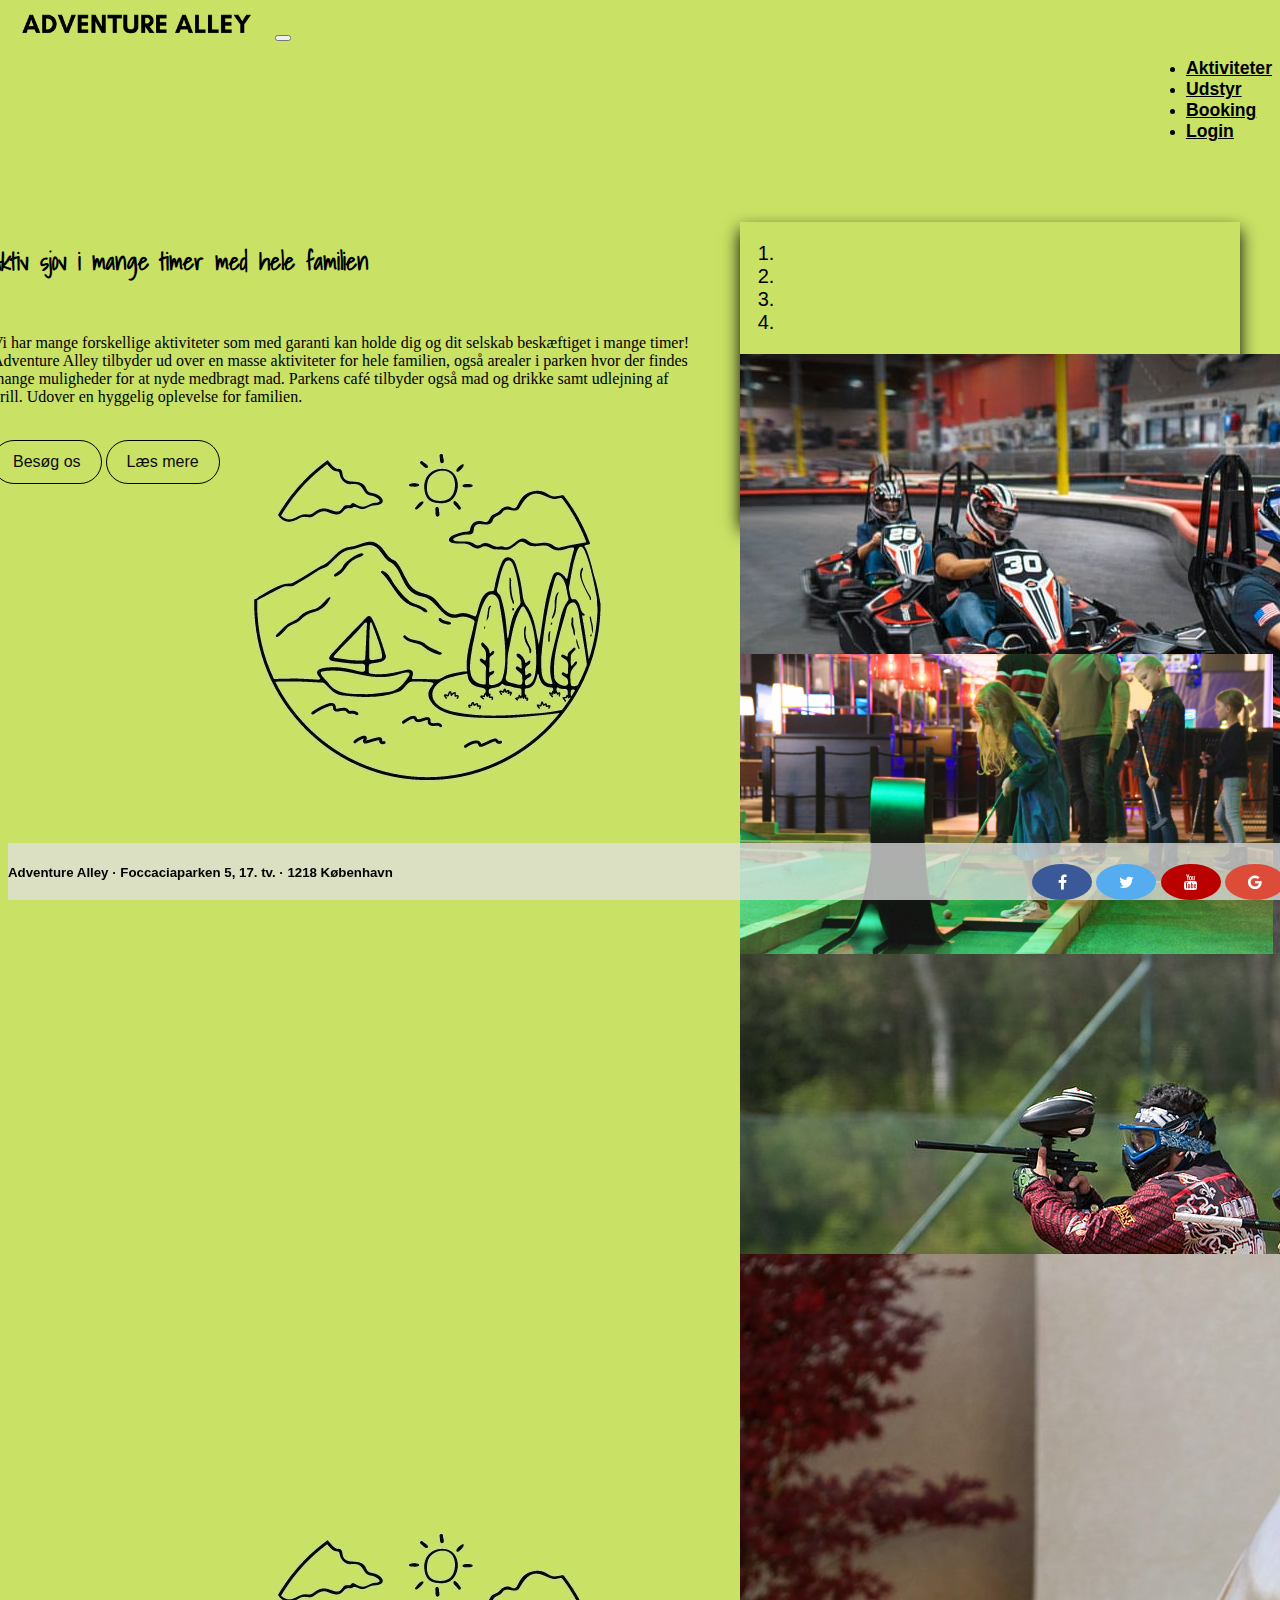
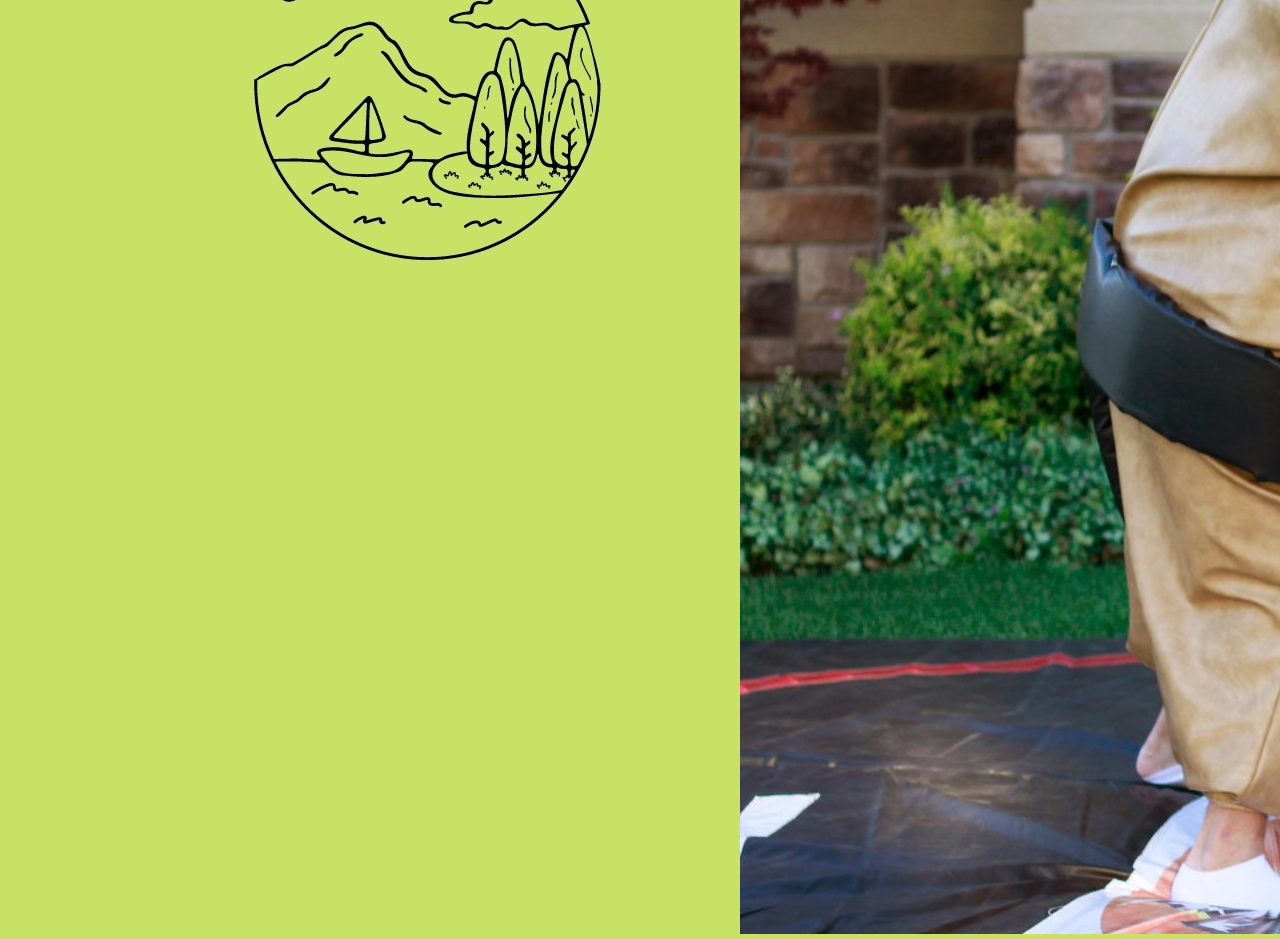
<file: index.html>
<!DOCTYPE html>
<html lang="en">

<head>
    <meta charset="UTF-8">
    <title>Index</title>
    <link rel="stylesheet" href="styles/index.css" />
    <link rel="stylesheet" href="https://cdn.jsdelivr.net/npm/bootstrap@4.6.2/dist/css/bootstrap.min.css"
        integrity="sha384-xOolHFLEh07PJGoPkLv1IbcEPTNtaed2xpHsD9ESMhqIYd0nLMwNLD69Npy4HI+N" crossorigin="anonymous">
    <link rel="stylesheet" href="https://cdnjs.cloudflare.com/ajax/libs/font-awesome/4.7.0/css/font-awesome.min.css">

    <script src="https://code.jquery.com/jquery-3.2.1.slim.min.js"
        integrity="sha384-KJ3o2DKtIkvYIK3UENzmM7KCkRr/rE9/Qpg6aAZGJwFDMVNA/GpGFF93hXpG5KkN"
        crossorigin="anonymous"></script>
    <script src="https://maxcdn.bootstrapcdn.com/bootstrap/4.0.0/js/bootstrap.min.js"
        integrity="sha384-JZR6Spejh4U02d8jOt6vLEHfe/JQGiRRSQQxSfFWpi1MquVdAyjUar5+76PVCmYl"
        crossorigin="anonymous"></script>
</head>

<body>

    <nav class="navbar navbar-expand-lg navbar-light">
        <a class="navbar-brand" href="#"><img class="adventure-logo" src="images/adventureLOGO.png" alt="logo"></a>
        <button class="navbar-toggler" type="button" data-toggle="collapse" data-target="#navbarToggler9"
            aria-controls="navbarToggler9" aria-expanded="false" aria-label="Toggle navigation">
            <span class="navbar-toggler-icon"></span>
        </button>
        <div class="collapse navbar-collapse" id="navbarToggler9">
            <ul class="navbar-nav">
                <li class="nav-item">
                    <a class="nav-link" href="/pages/aktiviteter/aktiviteter.html">Aktiviteter</a>
                </li>
                <li class="nav-item">
                    <a class="nav-link" href="#">Udstyr</a>
                </li>
                <li class="nav-item">
                    <a class="nav-link" href="/pages/booking/booking.html">Booking</a>
                </li>
                <li class="nav-item">
                    <a class="nav-link" href="/pages/login/login.html">Login</a>
                </li>
            </ul>
        </div>
    </nav>

    <div class="index-side ">
        <div class="index-text">
            <h2>Aktiv sjov i mange timer med hele familien</h2><br>
            <p>Vi har mange forskellige aktiviteter som med garanti kan holde dig og dit selskab beskæftiget i mange
                timer! Adventure Alley tilbyder ud over en masse aktiviteter for hele familien, også arealer i parken
                hvor der findes mange muligheder for at nyde medbragt mad. Parkens café tilbyder også mad og drikke
                samt udlejning af grill. Udover en hyggelig oplevelse for familien.</p><br>
            <button type="button" class="tekst-knap" data-bs-container="body" data-bs-toggle="popover"
                data-bs-placement="bottom" data-bs-html="true"
                data-bs-content="<strong>Find os her:</strong><br />Foccaciaparken 5, 17. tv<br />1218 København<br /> Danmark<br /><br /><strong>Åbningstider:</strong><br />Mandag-Søndag: 10-22<br />">Besøg
                os</button>
            <button type="button" class="tekst-knap" data-bs-container="body" data-bs-toggle="popover"
                data-bs-placement="right" data-bs-html="true"
                data-bs-content="<strong>Adventure Alley</strong> er en aktivitetspark centreret i hjertet af København. Parken åbnede i 1741 hvilket gør Adventure Alley til verdens ældste underholdnings venue. Folk tror som regel at det er Bakken i Klampenborg, som er verdens ældste, men fuck dem. Det er os. Vi vinder.   ">Læs
                mere</button>
        </div>

        <div class="index-carousel">
            <div id="carouselExampleIndicators" class="carousel slide" data-ride="carousel">
                <ol class="carousel-indicators">
                    <li data-target="#carouselExampleIndicators" data-slide-to="0" class="active"></li>
                    <li data-target="#carouselExampleIndicators" data-slide-to="1"></li>
                    <li data-target="#carouselExampleIndicators" data-slide-to="2"></li>
                    <li data-target="#carouselExampleIndicators" data-slide-to="3"></li>
                </ol>

                <div class="carousel-inner">
                    <div class="carousel-item active">
                        <img src="images/gokort2.jpg" class="d-block w-100" alt="Gocart">
                    </div>
                    <div class="carousel-item">
                        <img src="images/MiniGolf2.jpg" class="minigolf d-block w-100" alt="Minigolf">
                    </div>
                    <div class="carousel-item">
                        <img src="images/PaintBall2.jpg" class="d-block w-100" alt="Paintball">
                        <a href="/pages/booking/booking.html" class="btn book-btn" type="button">Book &#8594;</a>
                    </div>
                    <div class="carousel-item">
                        <img src="images/sumo_suits.jpg" class="d-block w-100" alt="Sumo">
                    </div>
                </div>

                <a class="carousel-control-prev" type="button" data-target="#carouselExampleIndicators"
                    data-slide="prev">
                    <span class="carousel-control-prev-icon" aria-hidden="true"></span>
                    <span class="sr-only">Previous</span>
                </a>
                <a class="carousel-control-next" type="button" data-target="#carouselExampleIndicators"
                    data-slide="next">
                    <span class="carousel-control-next-icon" aria-hidden="true"></span>
                    <span class="sr-only">Next</span>
                </a>
            </div>
        </div>
    </div>
    <script src="https://cdn.jsdelivr.net/npm/bootstrap@5.0.2/dist/js/bootstrap.bundle.min.js"
        integrity="sha384-MrcW6ZMFYlzcLA8Nl+NtUVF0sA7MsXsP1UyJoMp4YLEuNSfAP+JcXn/tWtIaxVXM"
        crossorigin="anonymous"></script>
</body>

<script src="index.js" type="module"></script>

<footer class="footer mt-auto py-3">

    <div class="container">

        <div class="footer-text">
            <h5 class="text-muted">Adventure Alley &#xb7; Foccaciaparken 5, 17. tv. &#xb7; 1218 København</h5>
        </div>
        <div class="footer-socials">
            <a href="#" class="fa fa-facebook"></a>
            <a href="#" class="fa fa-twitter"></a>
            <a href="#" class="fa fa-youtube"></a>
            <a href="#" class="fa fa-google"></a>
            <a href="#" class="fa fa-instagram"></a>
        </div>

    </div>

</footer>

</html>
</file>
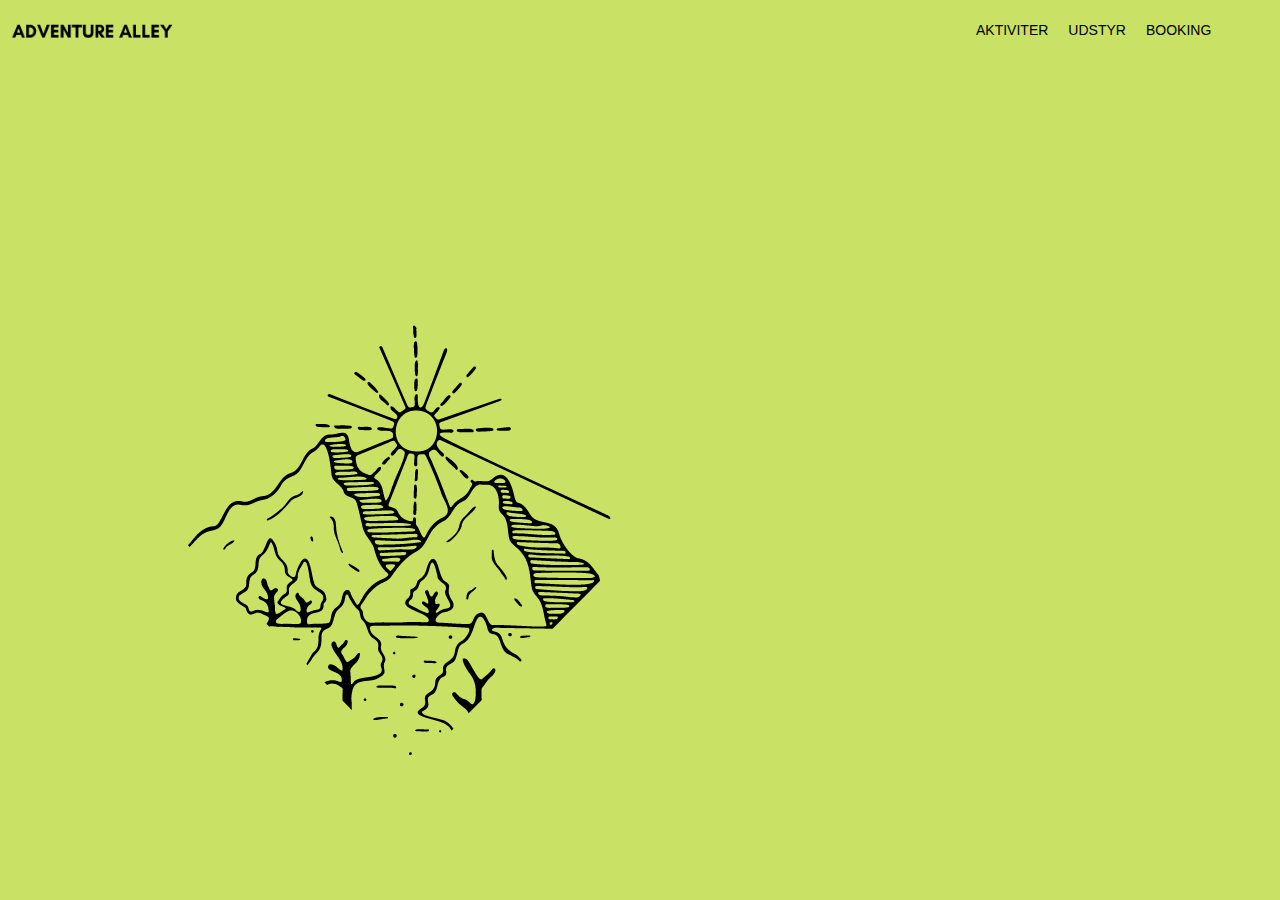
<file: booking.html>
<!DOCTYPE html>
<html lang="en">
<head>
    <meta charset="UTF-8">
    <title>Index</title>
    <link rel="stylesheet" th:href="@{index.css}" href="index.css"/>
    <link rel="stylesheet" href="https://cdn.jsdelivr.net/npm/bootstrap@4.5.3/dist/css/bootstrap.min.css"
          integrity="sha384-TX8t27EcRE3e/ihU7zmQxVncDAy5uIKz4rEkgIXeMed4M0jlfIDPvg6uqKI2xXr2" crossorigin="anonymous">
</head>
<body>
    <div class="container">
        <div class="logo">
            <a href="index.html"><img src="images/adventureLOGO.png" alt="logo"></a>
        </div>
    <div class="navbar">
    
    <div class="icon-bar" onclick="Show()">
        <i></i>
        <i></i>
        <i></i>
    </div>
    
    <ul id="nav-lists">
        <li class="close"><span onclick="Hide()">×</span></li>
        <li><a href="#">Aktiviter</a></li>
        <li><a href="#">Udstyr</a></li>
        <li><a href="booking.html">Booking</a></li>
    </ul>
    
    </div>
    </div>

    </body>
    </html>
</body>
</html>
</file>
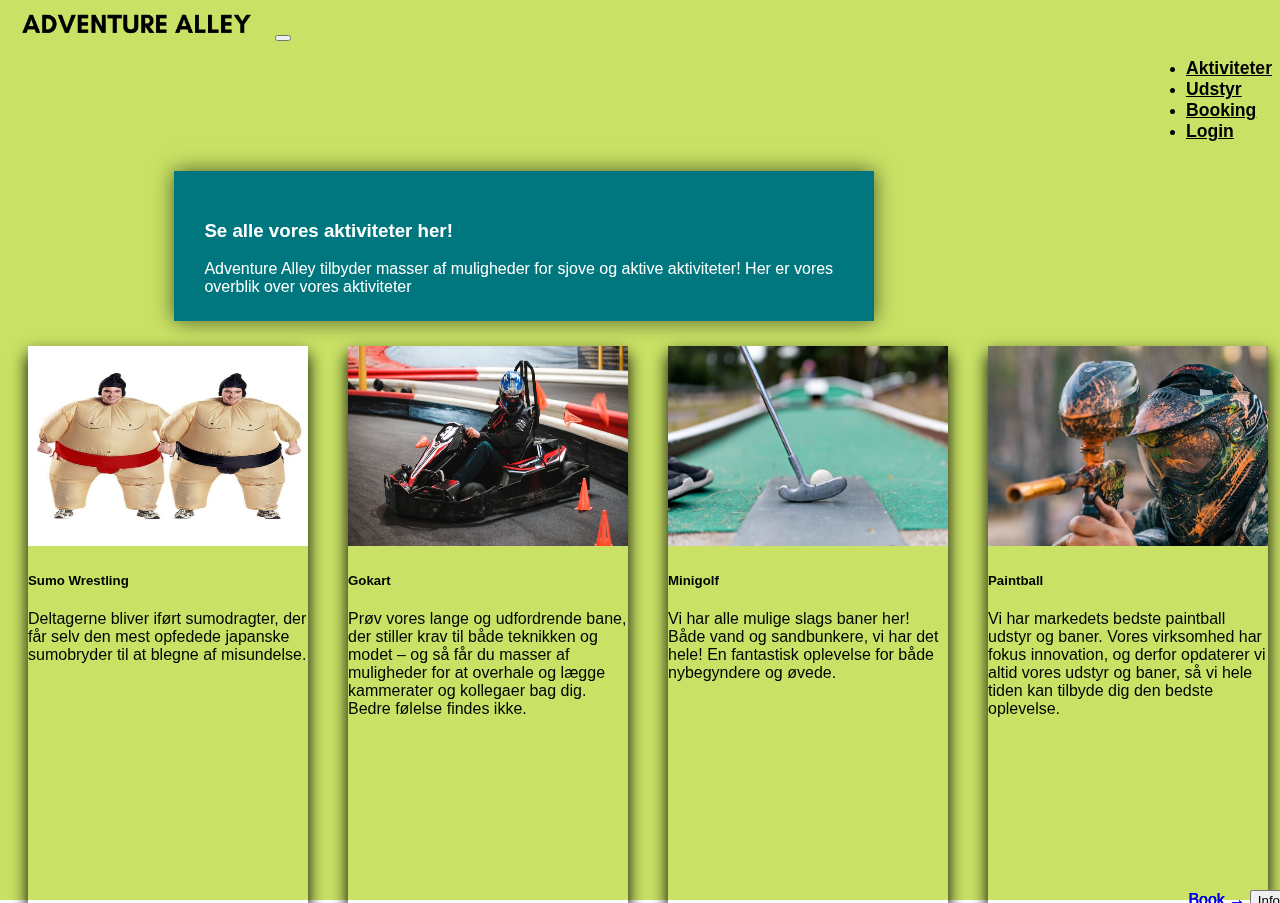
<file: pages/aktiviteter/aktiviteter.html>
<!DOCTYPE html>
<html lang="en">

<head>
    <meta charset="UTF-8">
    <title>Index</title>
    <link rel="stylesheet" href="../../styles/aktiviteter.css" />
    <link rel="stylesheet" href="https://cdn.jsdelivr.net/npm/bootstrap@4.5.3/dist/css/bootstrap.min.css"
        integrity="sha384-TX8t27EcRE3e/ihU7zmQxVncDAy5uIKz4rEkgIXeMed4M0jlfIDPvg6uqKI2xXr2" crossorigin="anonymous">

</head>

<body>

    <nav class="navbar navbar-expand-lg navbar-light">
        <a class="navbar-brand" href="/index.html"><img class="adventure-logo" src="../../images/adventureLOGO.png"
                alt="logo"></a>
        <button class="navbar-toggler" type="button" data-toggle="collapse" data-target="#navbarToggler9"
            aria-controls="navbarToggler9" aria-expanded="false" aria-label="Toggle navigation">
            <span class="navbar-toggler-icon"></span>
        </button>
        <div class="collapse navbar-collapse" id="navbarToggler9">
            <ul class="navbar-nav">
                <li class="nav-item">
                    <a class="nav-link" href="/pages/aktiviteter/aktiviteter.html">Aktiviteter</a>
                </li>
                <li class="nav-item">
                    <a class="nav-link" href="#">Udstyr</a>
                </li>
                <li class="nav-item">
                    <a class="nav-link" href="/pages/booking/booking.html">Booking</a>
                </li>
                <li class="nav-item">
                    <a class="nav-link" href="/pages/login/login.html">Login</a>
                </li>
            </ul>
        </div>
    </nav>

    <div class="infostuff">
        <h3>Se alle vores aktiviteter her!</h3>
        <p>Adventure Alley tilbyder masser af muligheder for sjove og aktive aktiviteter! Her er vores overblik over
            vores aktiviteter</p>
    </div>

    <div class="card-container row">
        <div class="card" style="width: 18rem;">
            <img src="../../images/Sumo.jpeg" class="card-img-top" alt="...">
            <div class="card-body">
                <h5 class="card-title">Sumo Wrestling</h5>
                <p class="card-text">Deltagerne bliver iført sumodragter, der får selv den mest opfedede japanske
                    sumobryder til at blegne af misundelse.
                </p>
                <div class="card-btn">
                    <a href="/pages/booking/booking.html" class="btn book-btn">Book &#8594;</a>
                    <button type="button" class="btn info-btn" data-bs-container="body" data-bs-toggle="popover"
                        data-bs-placement="top" data-bs-html="true"
                        data-bs-content="<strong>Minimum age: </strong>15 years old<br /> <strong>Minimum height: </strong>140 cm<br /><br /><strong>Pris:</strong> 150 kr/time">
                        Info
                    </button>
                </div>
            </div>
        </div>

        <div class="card" style="width: 18rem;">
            <img src="../../images/GoKart.jpg" class="card-img-top" alt="...">
            <div class="card-body">
                <h5 class="card-title">Gokart</h5>
                <p class="card-text">Prøv vores lange og udfordrende
                    bane, der stiller krav til både teknikken og modet – og så får du masser af muligheder for at
                    overhale og lægge kammerater og kollegaer bag dig. Bedre følelse findes ikke.</p>
                <div class="card-btn">
                    <a href="/pages/booking/booking.html" class="btn book-btn">Book &#8594;</a>
                    <button type="button" class="btn info-btn" data-bs-container="body" data-bs-toggle="popover"
                        data-bs-placement="top" data-bs-html="true"
                        data-bs-content="<strong>Krav er baseret på sværheden af banerne</strong><br /><br /><strong>Minimum age: </strong>16 years old<br /> <strong>Minimum height: </strong>135 cm<br /><br /><strong>Pris:</strong> 425 kr/time">
                        Info
                    </button>
                </div>
            </div>
        </div>

        <div class="card" style="width: 18rem;">
            <img src="../../images/MiniGolf.jpg" class="card-img-top" alt="...">
            <div class="card-body">
                <h5 class="card-title">Minigolf</h5>
                <p class="card-text">Vi har alle mulige slags baner her! Både vand og sandbunkere, vi har det hele! En
                    fantastisk oplevelse for både nybegyndere og øvede.</p>
                <div class="card-btn">
                    <a href="/pages/booking/booking.html" class="btn book-btn">Book &#8594;</a>
                    <button type="button" class="btn info-btn" data-bs-container="body" data-bs-toggle="popover"
                        data-bs-placement="top" data-bs-html="true"
                        data-bs-content="<strong>Minimum age: </strong>7 years old<br /> <strong>Minimum height: </strong>114 cm<br /><br /><strong>Pris: </strong> 115 kr/omgang">
                        Info
                    </button>
                </div>
            </div>
        </div>

        <div class="card" style="width: 18rem;">
            <img src="../../images/PaintBall.jpeg" class="card-img-top" alt="...">
            <div class="card-body">
                <h5 class="card-title">Paintball</h5>
                <p class="card-text">Vi har markedets bedste paintball udstyr og baner. Vores virksomhed har fokus
                    innovation, og derfor opdaterer vi altid vores udstyr og baner, så vi hele tiden kan tilbyde dig den
                    bedste oplevelse. </p>
                <div class="card-btn">
                    <a href="/pages/booking/booking.html" class="btn book-btn">Book &#8594;</a>
                    <button type="button" class="btn info-btn" data-bs-container="body" data-bs-toggle="popover"
                        data-bs-placement="top" data-bs-html="true"
                        data-bs-content="<strong>Minimum age: </strong>18 years old<br /> <strong>Minimum height: </strong>145 cm<br /><br /><strong>Pris: </strong>500 kr/time">
                        Info
                    </button>
                </div>
            </div>
        </div>
    </div>
    <script src="https://cdn.jsdelivr.net/npm/bootstrap@5.0.2/dist/js/bootstrap.bundle.min.js"
        integrity="sha384-MrcW6ZMFYlzcLA8Nl+NtUVF0sA7MsXsP1UyJoMp4YLEuNSfAP+JcXn/tWtIaxVXM"
        crossorigin="anonymous"></script>
</body>
<script src="./aktiviteter.js" type="module"></script>

</html>
</file>
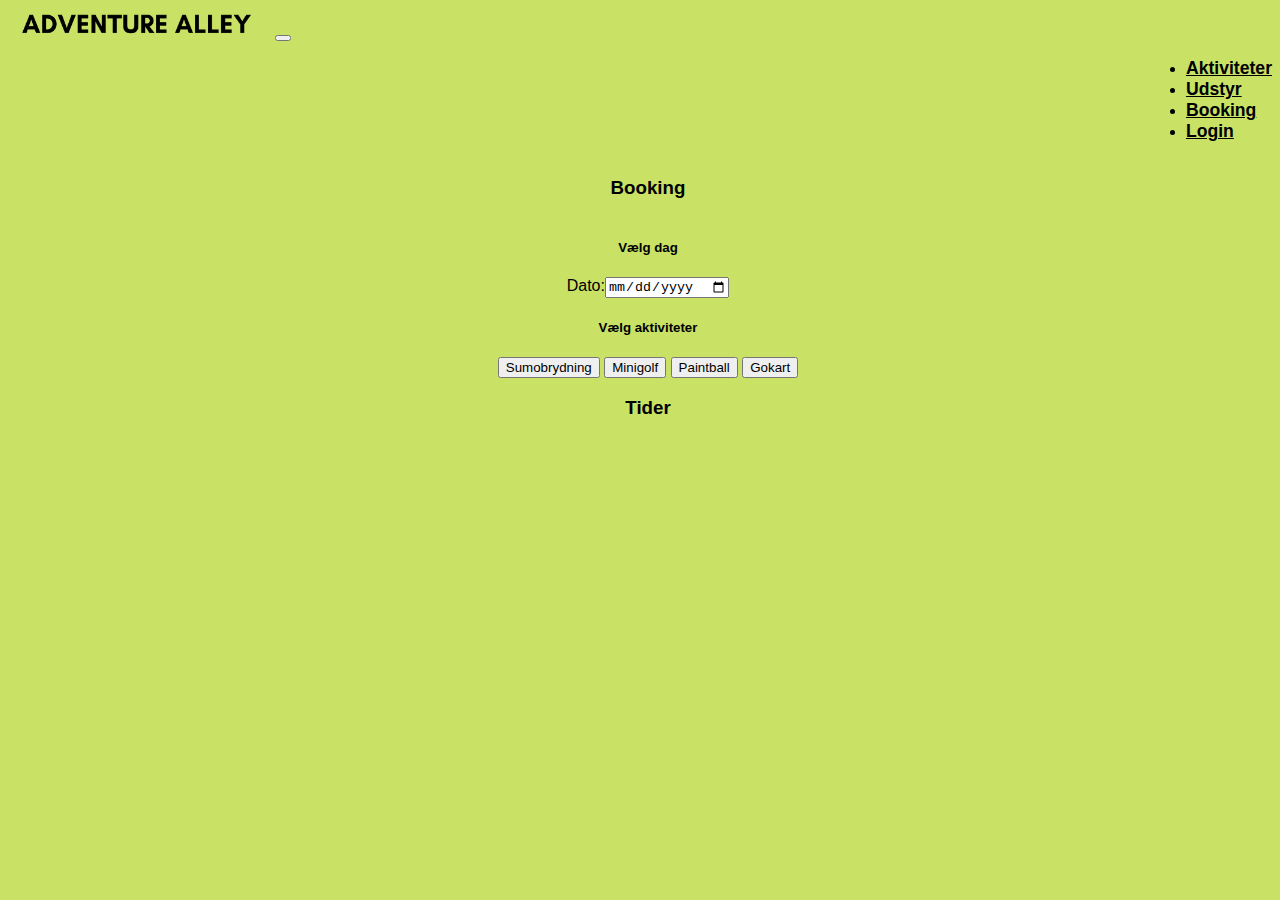
<file: pages/booking/booking.html>
<!DOCTYPE html>
<html lang="en">

<head>
    <meta charset="UTF-8">
    <meta http-equiv="X-UA-Compatible" content="IE=edge">
    <meta name="viewport" content="width=device-width, initial-scale=1.0">
    <title>Document</title>
    <link rel="stylesheet" href="../../styles/booking.css">
    <link href="https://cdn.jsdelivr.net/npm/bootstrap@5.2.2/dist/css/bootstrap.min.css" rel="stylesheet" integrity="sha384-Zenh87qX5JnK2Jl0vWa8Ck2rdkQ2Bzep5IDxbcnCeuOxjzrPF/et3URy9Bv1WTRi" crossorigin="anonymous">
</head>

<body>
    
    <nav class="navbar navbar-expand-lg navbar-light">
        <a class="navbar-brand" href="#"><img class="adventure-logo" src="../../images/adventureLOGO.png" alt="logo"></a>
        <button class="navbar-toggler" type="button" data-toggle="collapse" data-target="#navbarToggler9"
            aria-controls="navbarToggler9" aria-expanded="false" aria-label="Toggle navigation">
            <span class="navbar-toggler-icon"></span>
        </button>
        <div class="collapse navbar-collapse" id="navbarToggler9">
            <ul class="navbar-nav">
                <li class="nav-item">
                    <a class="nav-link" href="/pages/aktiviteter/aktiviteter.html">Aktiviteter</a>
                </li>
                <li class="nav-item">
                    <a class="nav-link" href="#">Udstyr</a>
                </li>
                <li class="nav-item">
                    <a class="nav-link" href="/pages/booking/booking.html">Booking</a>
                </li>
                <li class="nav-item">
                    <a class="nav-link" href="/pages/login/login.html">Login</a>
                </li>
            </ul>
        </div>
    </nav>

    <div id="div-everything">
        <h3>Booking</h3>

        <div>
            <h5 class="centrer">Vælg dag</h5>
            <div><label for="input-date">Dato:</label><input type="date" placeholder="dd-mm-yyyy" id="input-date"></div>
        </div>

        <div>
            <h5 class="centrer">Vælg aktiviteter</h5>
            <div id="activities">
                <button id="btn-activity-sumo" value="sumo">Sumobrydning</button>
                <button id="btn-activity-minigolf" value="minigolf">Minigolf</button>
                <button id="btn-activity-paintball" value="paintball">Paintball</button>
                <button id="btn-activity-gokart" value="gokart">Gokart</button>
            </div>
        </div>

        <div>
            <h3 class="centrer">Tider</h3>
            
            <div id="outer">
                <p id="10" class="my-div">10:00 - 11:00</p>
                <p id="11" class="my-div">11:00 - 12:00</p>
                <p id="12" class="my-div">12:00 - 13:00</p>
                <p id="13" class="my-div">13:00 - 14:00</p>
                <p id="14" class="my-div">14:00 - 15:00</p>
                <p id="15" class="my-div">15:00 - 16:00</p>
                <p id="16" class="my-div">16:00 - 17:00</p>
                <p id="17" class="my-div">17:00 - 18:00</p>
                <p id="18" class="my-div">18:00 - 19:00</p>
                <p id="19" class="my-div">19:00 - 20:00</p>
                <p id="20" class="my-div">20:00 - 21:00</p>
                <p id="21" class="my-div">21:00 - 22:00</p>
            </div>

        </div>
        <div class="loginPopup">
            <div class="formPopup" id="popupForm">
                <form class="formContainer">
                    <h4>Reserver tid</h4>
                    <h6 id="reservation-activity"></h6>

                
                    <input type="text" id="custName" placeholder="Dit navn" name="custName" required>
                    
                   
                    <input type="text" id="custEmail" placeholder="Din email" name="custEmail" required>

                    
                    <input type="text" id="custPhone" placeholder="Dit telefonnummer" name="custPhone" required>
                    
                    
                    <input type="text" id="custParticipants" placeholder="Antal deltagere" name="custParticipants" required>
                    
                    
                    <h6>For firmakunder:</h6>

                
                    <input type="text" id="compName" placeholder="Jeres firmanavn" name="compName" required>
                    
                    
                    <input type="text" id="compCVR" placeholder="Firmaets CVR" name="compCVR" required>
                    
                    <p class="error-msg" id="error-msg"></p>
                    <button type="button" class="btn" id="submitReservation">Reserver</button>
                    <button type="button" id="btn-close-form" class="btn cancel">Close</button>
                </form>
            </div>
            <script src="./booking.js" type="module"></script>
</body>

</html>
</file>
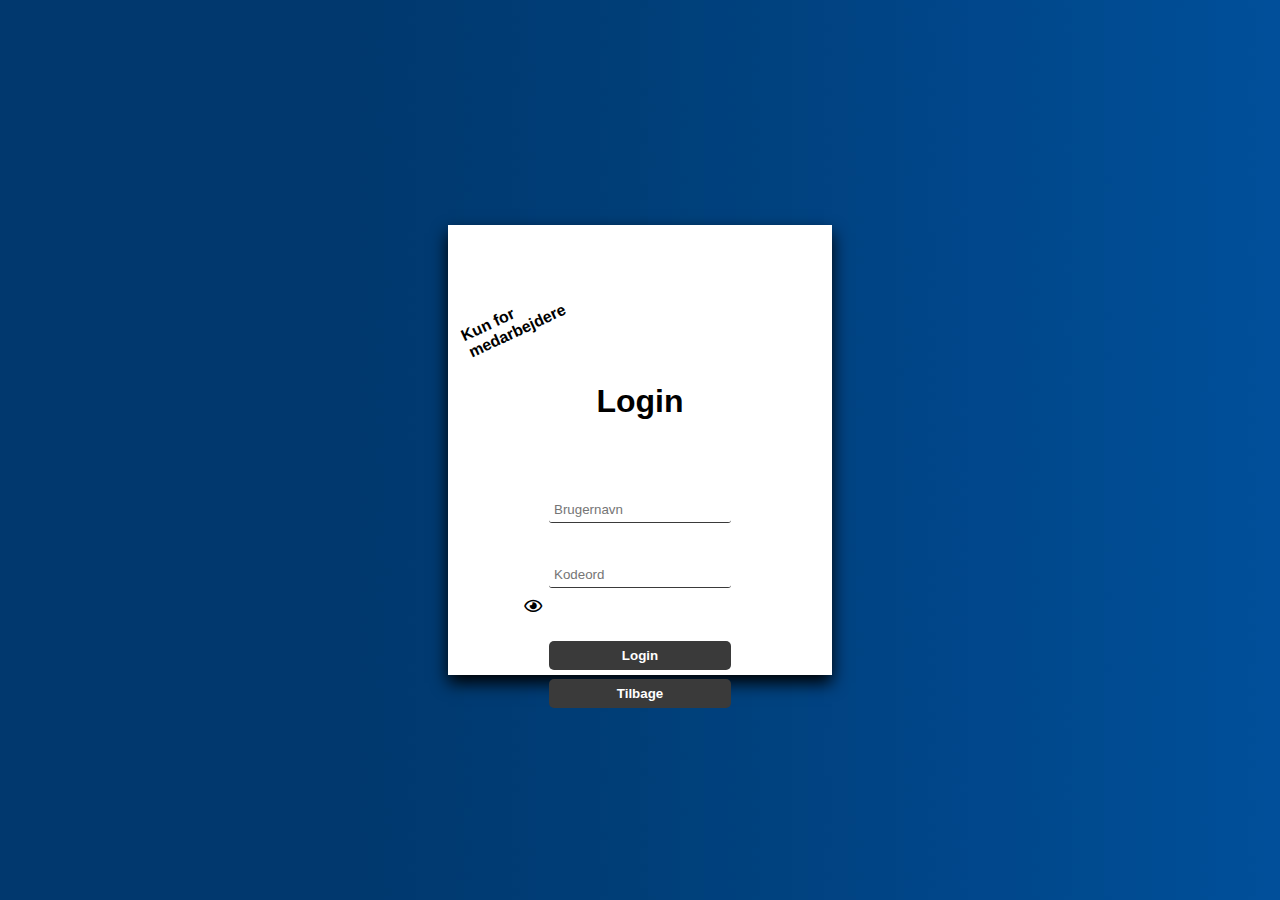
<file: pages/login/login.html>
<!DOCTYPE html>
<html lang="en">

<head>
    <meta charset="UTF-8">
    <meta http-equiv="X-UA-Compatible" content="IE=edge">
    <meta name="viewport" content="width=device-width, initial-scale=1.0">
    <title>Login</title>
    <link rel="stylesheet" href="../../styles/login.css" />
    <link rel="stylesheet" href="https://cdn.jsdelivr.net/npm/bootstrap@4.5.3/dist/css/bootstrap.min.css"
        integrity="sha384-TX8t27EcRE3e/ihU7zmQxVncDAy5uIKz4rEkgIXeMed4M0jlfIDPvg6uqKI2xXr2" crossorigin="anonymous">
    <link rel="stylesheet" href="https://cdnjs.cloudflare.com/ajax/libs/font-awesome/5.13.0/css/all.min.css">

</head>

<body>
    <main class="main-container">

        <h4><span class="badge bg-info">Kun for medarbejdere</span></h4>
        <h1 class="login-header">Login</h1>

        <div class="login-error">
            <p class="alert" id="login-error-msg">Invalid username <span class="login-error-msg2">and/or password</span></p>
        </div>

        <form id="login-form">
            <p>
                <input type="text" name="username" id="username-field" class="login" placeholder="Brugernavn" />
            </p>
            <p>
                <input type="password" name="password" id="password-field" class="login" placeholder="Kodeord" />
                <i class="far fa-eye" id="togglePassword"></i>  
            </p>
            <button type="submit" value="Login" id="login-submit">Login</button>
            <button type="button" id="back-btn" value="Tilbage" onclick="history.back()">Tilbage</button>
        </form>

    </main>

</body>
<script src="./login.js" type="module"></script>

</html>
</file>
<file: styles/index.css>
/* Imports START */
@import url('https://fonts.googleapis.com/css2?family=Montserrat&family=Shadows+Into+Light&display=swap');

/* Imports SLUT */

body {
  background-image: url('../images/Indexbaggrund.jpg');
  font-family: sans-serif;
  height: 100%;
  width: 100%;
}

h2 {
  font-family: 'Shadows Into Light', cursive;
}

/* Navbar START */
.navbar .navbar-nav .nav-link:hover {
  color: #000000;
}

.navbar .navbar-nav .nav-link {
  color: #000000;
  font-size: 1.1em;
}

@media only screen and (min-width: 992px) {
  .navbar {
    padding: 0;
    position: relative;
  }

  .navbar .navbar-brand {
    padding: 0 0.7em;
  }

  .navbar .navbar-nav .nav-link {
    padding: 1em 0;
  }

  .navbar .navbar-nav .nav-item {
    margin: 0 1em;
  }
}

.navbar .navbar-nav .nav-item {
  position: relative;
}

.navbar .navbar-nav .nav-item::after {
  position: absolute;
  bottom: 0;
  left: 0;
  right: 0;
  margin: auto;
  background-color: #000000;
  width: 0%;
  content: "";
  height: 4px;
}

.navbar .navbar-nav .nav-item:hover::after {
  width: 100%;
}

.navbar .navbar-nav .nav-item::after {
  transition: all 0.5s;
}

.navbar-expand-lg .navbar-collapse {
  flex-basis: auto;
  display: flex !important;
  justify-content: flex-end;
}

.navbar-light .navbar-nav .nav-link {
  color: rgb(0, 0, 0) !important;
  font-family: sans-serif;
  font-weight: bold;

}

.adventure-logo {
  max-height: 30px;
  max-width: auto;
}

/* Navbar SLUT */

/* Body START */
.index-side {
  display: flex;
  justify-content: space-evenly;
}

.index-text {
  font-family: nimbus;
  margin-top: 5%;
  margin-left: -5%;
  width: 700px;

  box-sizing: 24px 40px;
}

.tekst-knap {
  border: none;
  padding: .75rem 1.25rem;
  text-align: center;
  display: inline-block;
  font-size: 16px;
  transition-duration: 0.5s;
  cursor: pointer;

  border: 1px solid black;
  background-color: transparent;
  color: rgb(11, 10, 10);
  border-radius: 10rem;
}

.tekst-knap:hover {
  background-color: rgb(12, 12, 12);
  color: #c9e265
}

.index-carousel {
  text-align: center;
  font-size: 20px;
  margin-top: 5%;
  box-sizing: 24px 40px;


  box-shadow: 0 8px 16px 0 black;
  height: 300px;
  width: 500px;
}

.carousel-item {
  max-height: 300px;
  min-height: 300px;
}

.minigolf {
  height: 300px;
}



/* Body SLUT */

/* Footer START */

.footer {
  position: fixed;
  bottom: 0;

  width: 100%;
  max-height: 60px;

  background-color: #dfdfdfc0;
}

.footer-socials {
  margin-left: 80%;
  margin-top: -3%;
  padding-bottom: -5%;

  width: 100%;
}

.fa {
  padding: 10px;
  font-size: 30px;
  width: 40px;
  text-align: center;
  text-decoration: none;
  border-radius: 50%;
}

.fa:hover {
  opacity: 0.7;
}

.fa-facebook {
  background: #3B5998;
  color: white;
}

.fa-twitter {
  background: #55ACEE;
  color: white;
}

.fa-google {
  background: #dd4b39;
  color: white;
}

.fa-youtube {
  background: #bb0000;
  color: white;
}

.fa-instagram {
  background: #125688;
  color: white;
}

/* Footer SLUT */
</file>
<file: index.css>
*{
    box-sizing: border-box;
    -webkit-box-sizing: border-box;
  }
  
  body {
    background-image: url('images/adventureBG.png');
    font-family: sans-serif;
    margin: 0;
    padding: 0;
  }
  
  .container {
    height: 60px;
    background-color: #ffffff00;
    display: -webkit-box;
    display: -ms-flexbox;
    display: flex;
    -ms-flex-wrap: wrap;
    flex-wrap: wrap;
    -webkit-box-align: center;
    -ms-flex-align: center;
    align-items: center;
    overflow: hidden;

  }
  
  .container .logo {
    max-width: 250px;
    padding: 0 10px;
    overflow: hidden;
  }
  
  .container .logo a {
    display: -webkit-box;
    display: -ms-flexbox;
    display: flex;
    -ms-flex-wrap: wrap;
    flex-wrap: wrap;
    -webkit-box-align: center;
    -ms-flex-align: center;
    align-items: center;
    height: 60px;
  }
  
  .container .logo a img {
    max-width: 100%;
    max-height: 21px;
    align-content: center;
    position: relative;
  }
  
  .container .navbar {
    display: -webkit-box;
    display: -ms-flexbox;
    display: flex;
    -ms-flex-wrap: wrap;
    flex-wrap: wrap;
    -webkit-box-flex: 1;
    -ms-flex: 1;
    flex: 1;
    padding: 0 10px;
    margin-left: 60%;
  }
  
  .container .navbar ul {
    display: -webkit-box;
    display: -ms-flexbox;
    display: flex;
    -ms-flex-wrap: wrap;
    flex-wrap: wrap;
    list-style: none;
    margin: 0;
    padding: 0;
  }
  
  .container .navbar ul li a {
    text-decoration: none;
    color: #000000;
    font-size: 14px;
    text-transform: uppercase;
    display: block;
    height: 60px;
    line-height: 60px;
    cursor: pointer;
    padding: 0 10px;
   
  }
  
  .container .navbar ul li a:hover {
    color: #ffffff;
    background-color: rgba(23, 23, 23, 0.9);
  }
  
  .container .navbar ul .close {
    display: none;
    text-align: right;
    padding: 10px;
  }
  
  .container .navbar ul .close span {
    font-size: 40px;
    display: inline-block;
    border: 1px solid #cccccc;
    padding: 0 10px;
    cursor: pointer;
  }
  
  .container .navbar .icon-bar {
    padding: 18px 8px;
    width: 50px;
    height: 60px;
    display: none;
    -webkit-box-orient: vertical;
    -webkit-box-direction: normal;
    -ms-flex-direction: column;
    flex-direction: column;
    -webkit-box-pack: justify;
    -ms-flex-pack: justify;
    justify-content: space-between;
    cursor: pointer;
  }
  
  .container .navbar .icon-bar i {
    background-color: #ffffff;
    height: 2px;
  }
  
  @media only screen and (max-width: 650px) {
    .container {
      -webkit-box-pack: justify;
      -ms-flex-pack: justify;
      justify-content: space-between;
    }
  
    .container .logo {
      -webkit-box-flex: 1;
      -ms-flex: 1;
      flex: 1;
      position: absolute;
      justify-content: center;  
    }
  
    .container .navbar {
      -webkit-box-flex: 0;
      -ms-flex: 0;
      flex: 0;
    }
  
    .container .navbar ul {
      -ms-flex-wrap: nowrap;
      flex-wrap: nowrap;
      position: fixed;
      left: 100%;
      -webkit-box-orient: vertical;
      -webkit-box-direction: normal;
      -ms-flex-direction: column;
      flex-direction: column;
      background: #ffffff;
      width: 100%;
      height: 100%;
      overflow: auto;
      -webkit-transition: left .3s;
      -o-transition: left .3s;
      transition: left .3s;
    }
  
    .container .navbar ul li a {
      padding: 10px;
      font-size: 16px;
      height: auto;
      line-height: normal;
      color: #555555;
    }
  
    .container .navbar ul .close {
      display: block;
    }
  
    .container .navbar .icon-bar {
      display: -webkit-box;
      display: -ms-flexbox;
      display: flex;
    }
  
    .container .navbar ._Menus-show {
      left: 0;
    }
  }
  
  .body {
    max-width: 700px;
    margin: 0 auto;
    padding: 10px;
  }
  h2 {
    font-weight: bold;
    color: black;
    text-align: center;
    font-size: 100px;
    font-family: nimbus;

}
</file>
<file: styles/aktiviteter.css>
/* Generelt START */
*{
    box-sizing: border-box;
    -webkit-box-sizing: border-box;
  }

body {
    background-image: url('../images/Plainbaggrund.png');
    background-size:cover;
    font-family: sans-serif;

    position: fixed;
    height: 100%;
    width: 100%;
  }

  .container {
    height: 60px;
    background-color: #ffffff00;
    display: -webkit-box;
    display: -ms-flexbox;
    display: flex;
    -ms-flex-wrap: wrap;
    flex-wrap: wrap;
    -webkit-box-align: center;
    -ms-flex-align: center;
    align-items: center;
    overflow: hidden;

  }
/* Generelt SLUT */

/* Navbar START */

.navbar .navbar-nav .nav-link:hover {
  color: #000000;
}
.navbar .navbar-nav .nav-link {
  color: #000000;
  font-size: 1.1em;
}
@media only screen and (min-width: 992px) {
  .navbar {
    padding: 0;
    position: relative;
  }
  .navbar .navbar-brand {
    padding: 0 0.7em;
  }
  .navbar .navbar-nav .nav-link {
    padding: 1em 0;
  }
  .navbar .navbar-nav .nav-item {
    margin: 0 1em;
  }
}
.navbar .navbar-nav .nav-item {
position: relative;
}
.navbar .navbar-nav .nav-item::after {
  position: absolute;
  bottom: 0;
  left: 0;
  right: 0;
  margin: auto;
  background-color: #000000;
  width: 0%;
  content: "";
  height: 4px;
}
.navbar .navbar-nav .nav-item:hover::after {
  width: 100%;
}
.navbar .navbar-nav .nav-item::after {
  transition: all 0.5s;
}
.navbar-expand-lg .navbar-collapse {
  flex-basis: auto;
  display: flex !important;
  justify-content: flex-end;
}
.navbar-light .navbar-nav .nav-link {
  color: rgb(0, 0, 0) !important;
  font-family: sans-serif;
  font-weight: bold;

}
.adventure-logo{
  max-height: 30px;
  max-width: auto;
  }

/* Navbar SLUT */

/* Cards START */

.infostuff {
    height: 150px;
    width: 700px;
    
    margin-left: 13%;
    margin-top: 1%;
    background-color: #00777e;
    color: white;
    padding-left: 30px;
    padding-top: 30px;
    box-shadow: 0 0 20px 0 rgba(0, 0, 0, 0.616) !important;
}

.card-container {
    display: flex;
    justify-content: center;
    position: relative;
    margin-top: 2%;
    
}

.card-img-top {
    width:100% !important;
    height: 200px;
}

.card {
    margin-left: 20px;
    margin-right: 20px;
    height: 565px;

    box-shadow: 0 8px 16px 0 black !important;
}



.card-btn {
  position: absolute;
  bottom: 0;
  right: 0;
  width: auto;
}

/* Cards SLUT */
</file>
<file: styles/booking.css>
input{
  max-height: 2rem !important;
}

body{
  background-image: url('../images/Plainbaggrund.png');
  height: 100%;
  width: 100%;
  font-family: sans-serif;
}* 

{
    box-sizing: border-box;
  }
  .openBtn {
    display: flex;
    justify-content: left;
  }
  .openButton {
    border: none;
    border-radius: 5px;
    background-color: #1c87c9;
    color: white;
    padding: 14px 20px;
    cursor: pointer;
    position: fixed;
  }
  .loginPopup {
    line-height: 40%;
    position: relative;
    text-align: center;
    width: 100%;
  }
  .formPopup {
    display: none;
    position: fixed;
    left: 80%;
    top: 10%;
    transform: translate(-50%, 5%);
    border: 3px solid #999999;
    z-index: 9;
  }
  .formContainer {
    max-width: 350px;
    padding: 20px;
    background-color: #fff;
  }
  .formContainer input[type=text],
  .formContainer input[type=password] {
    width: 100%;
    padding: 15px;
    margin: 5px 0 20px 0;
    border: none;
    background: #eee;
  }
  .formContainer input[type=text]:focus,
  .formContainer input[type=password]:focus {
    background-color: #ddd;
    outline: none;
  }
  .formContainer .btn {
    padding: 12px 20px;
    border: none;
    background-color: #8ebf42;
    color: #fff;
    cursor: pointer;
    width: 100%;
    margin-bottom: 15px;
    opacity: 0.8;
  }
  .formContainer .cancel {
    background-color: #cc0000;
  }
  .formContainer .btn:hover,
  .openButton:hover {
    opacity: 1;
  }
  .my-div {
    width: 480px; 
    height: 50px;
    background-color:rgba(125, 244, 125, 0.893); 
    border: 2px #000000 solid !important; 
    margin:1px; 
    text-align: center; 
    justify-content: center;
    margin-bottom: 5px;
    min-height: 50px;
    line-height: 50px;
  
  }

  .my-div:hover{
    width: 480px; 
    height: 50px;
    border: 3px #000000 solid !important; 
    background-color:rgb(16, 222, 68); 
    margin:1px rgb(16, 222, 68);
    text-align: center; 
    justify-content: center;
    margin-bottom: 5px;
    min-height: 50px;
    line-height: 50px;
  }

  #div-everything {
    display: flex !important;
    flex-direction: column;
    align-items: center;
  }

  .centrer {
    display: flex;
    justify-content: center
  }

  .navbar .navbar-nav .nav-link:hover {
    color: #000000;
  }
  .navbar .navbar-nav .nav-link {
    color: #000000;
    font-size: 1.1em;
  }
  @media only screen and (min-width: 992px) {
    .navbar {
      padding: 0;
      position: relative;
    }
    .navbar .navbar-brand {
      padding: 0 0.7em;
    }
    .navbar .navbar-nav .nav-link {
      padding: 1em 0;
    }
    .navbar .navbar-nav .nav-item {
      margin: 0 1em;
    }
  }
  .navbar .navbar-nav .nav-item {
  position: relative;
  }
  .navbar .navbar-nav .nav-item::after {
    position: absolute;
    bottom: 0;
    left: 0;
    right: 0;
    margin: auto;
    background-color: #000000;
    width: 0%;
    content: "";
    height: 4px;
  }
  .navbar .navbar-nav .nav-item:hover::after {
    width: 100%;
  }
  .navbar .navbar-nav .nav-item::after {
    transition: all 0.5s;
  }
  .navbar-expand-lg .navbar-collapse {
    flex-basis: auto;
    display: flex !important;
    justify-content: flex-end;
  }
  .navbar-light .navbar-nav .nav-link {
    color: rgb(0, 0, 0) !important;
    font-family: sans-serif;
    font-weight: bold;
  }

  .adventure-logo{
    max-height: 30px;
    max-width: auto;
    }
</file>
<file: styles/login.css>
html {
    height: 100%;
}

body {
    height: 100%;
    margin: 0;
    font-family: Arial, Helvetica, sans-serif;
    display: grid;
    justify-items: center;
    align-items: center;
    background-image: url('../images/login.jpg');
    font-family: sans-serif;
}

h1 {
    padding-top: 15%;
}
h4 {
    padding-right: 65%;
    transform: rotate(-25deg);
}

.main-container {
    width: 30%;
    height: 50%;
    display: grid;
    justify-items: center;
    align-items: center;
    background-color: white;
    box-shadow: 0 8px 16px 0 black;
}

.login-error {
    width: 100%;
    height: 10px;
    display: grid;
    justify-items: center;
    align-items: center;
    margin-bottom: 33px;;
}

#login-error-msg {
    width: 35%;
    text-align: center;
    margin: 0;
    padding: 2px;
    font-size: 12px;
    font-weight: bold;
    color: #ffffff;
    border: 1px solid #ffffff;
    background-color: #ff0000;
    opacity: 0;
}

.login-error-msg2 {
    display: block;
}



#login-form {
    align-self: flex-start;
    display: grid;
    justify-items: center;
    align-items: center;
    padding-bottom: 5%;
}

.login-form::placeholder {
    color: #423434;
}

.login {
    border: none;
    border-bottom: 1px solid #3a3a3a;
    margin-bottom: 10px;
    border-radius: 3px;
    outline: none;
    padding: 0px 0px 5px 5px;
}

#login-submit {
    width: 100%;
    padding: 7px;
    margin-top: 5%;
    border: none;
    border-radius: 5px;
    color: white;
    font-weight: bold;
    background-color: #3a3a3a;
    cursor: pointer;
    outline: none;
}

#back-btn {
    width: 100%;
    padding: 7px;
    margin-top: 5%;
    border: none;
    border-radius: 5px;
    color: white;
    font-weight: bold;
    background-color: #3a3a3a;
    cursor: pointer;
    outline: none;
}


.fa-eye {
    margin-left: -25px;
    cursor: pointer;
}
</file>
